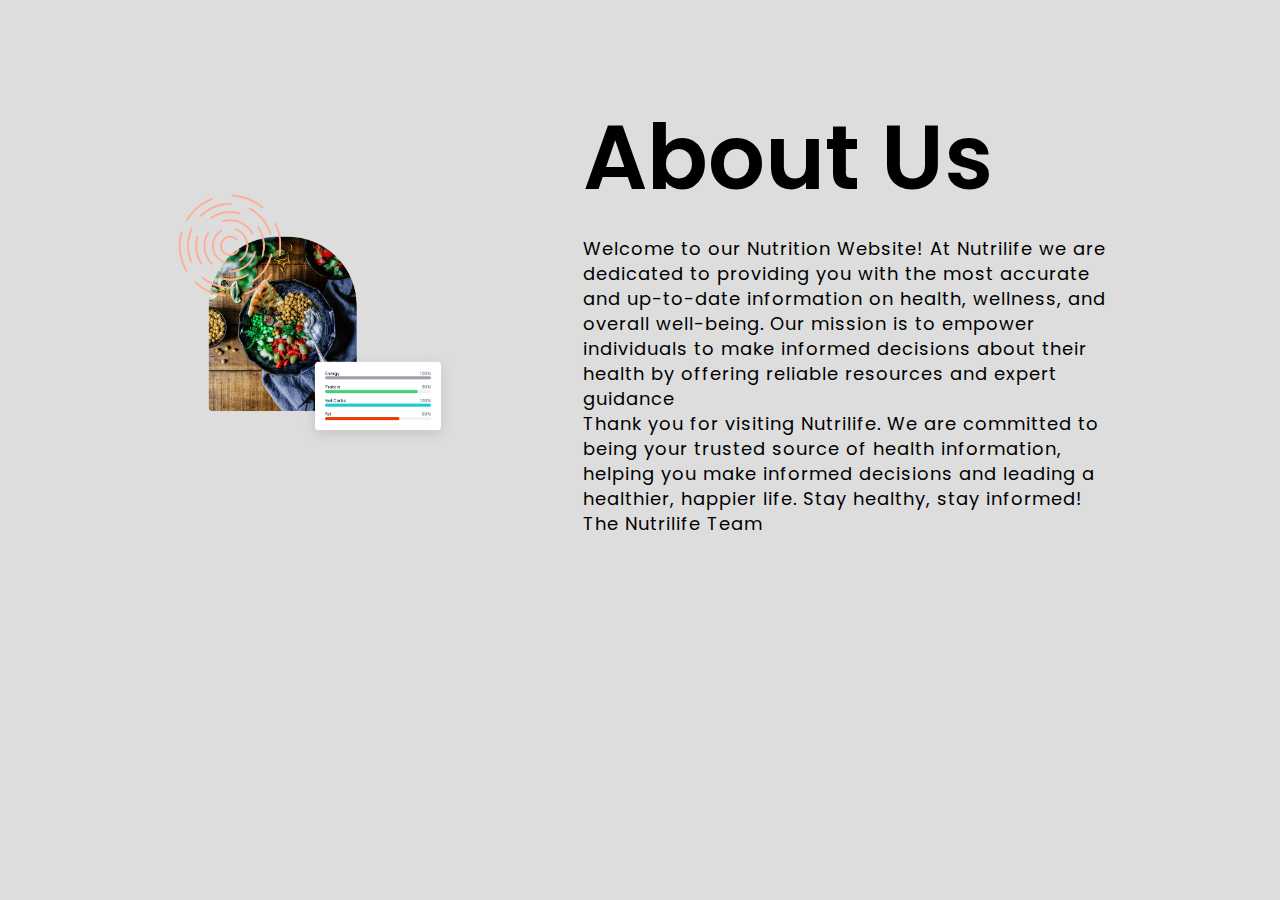
<file: aboutus.html>
<!DOCTYPE html>
<html lang="en">
<head>
    <meta charset="UTF-8">
    <meta http-equiv="X-UA-Compatible" content="IE=edge">
    <meta name="viewport" content="width=device-width, initial-scale=1.0">
    <title>Document</title>
    <link rel="stylesheet" href="aboutus.css">
</head>
<body>
    <section class="about-us">
        <div class="about">
          <img src="27v1b1bo.png" class="pic">
          <div class="text">
            <h2>About Us</h2>
            
              <p>Welcome to our Nutrition Website! At Nutrilife we are dedicated to providing you with the most accurate and up-to-date information on health, wellness, and overall well-being. Our mission is to empower individuals to make informed decisions about their health by offering reliable resources and expert guidance<br>
    Thank you for visiting Nutrilife. We are committed to being your trusted source of health information, helping you make informed decisions and leading a healthier, happier life.
    Stay healthy, stay informed!<br>
    The Nutrilife Team
            
            </div>
          </div>
        </div>
      </section>
    </body>
</body>
</html>
</file>
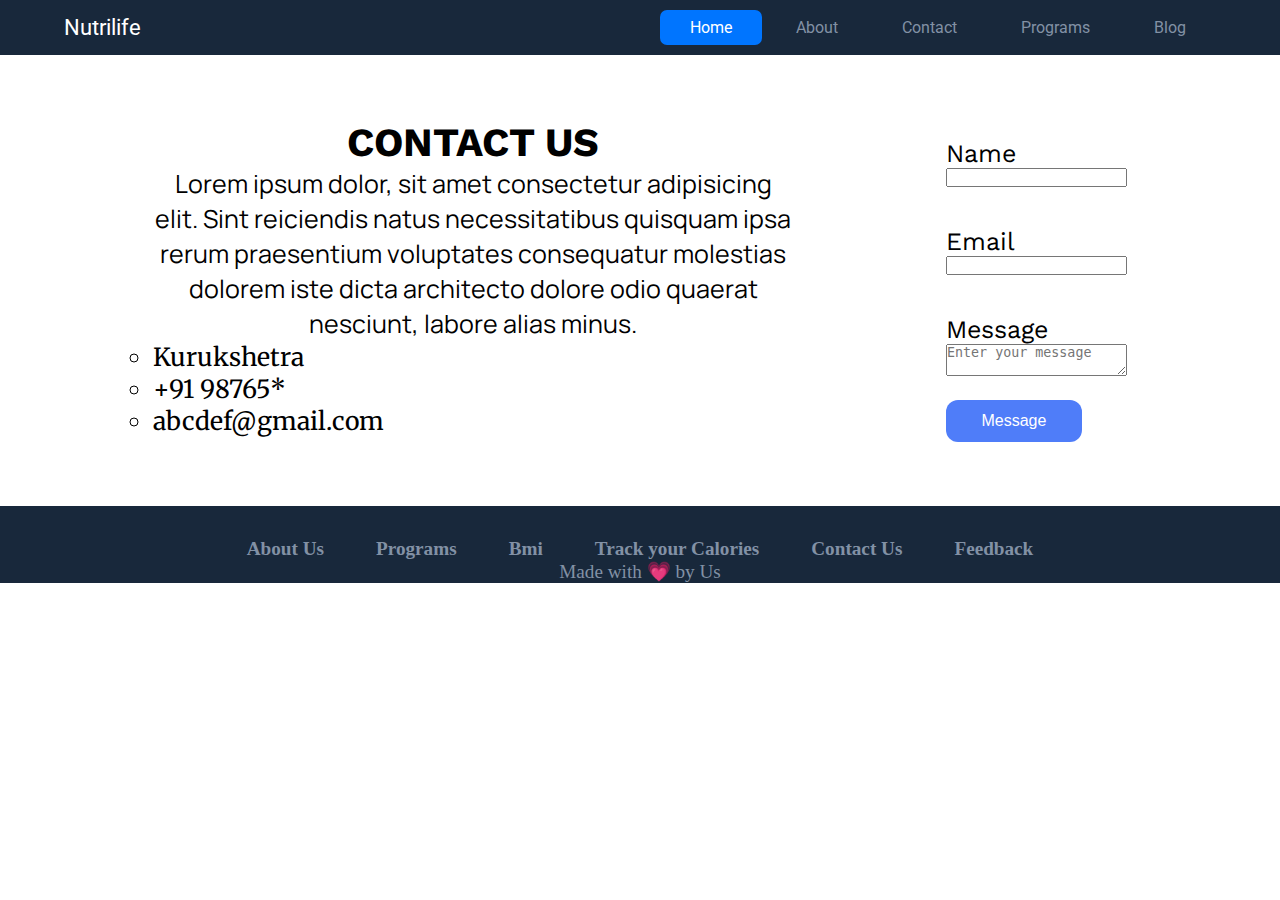
<file: contactus.html>
<!DOCTYPE html>
<html lang="en">
<head>
  <meta charset="UTF-8">
  <meta http-equiv="X-UA-Compatible" content="IE=edge">
  <meta name="viewport" content="width=device-width, initial-scale=1.0">
  <title>Document</title>
  <link rel="stylesheet" href="contactus.css">
  <link href="https://fonts.googleapis.com/css2?family=Manrope:wght@200;300;400;500;600;700&family=Nunito+Sans:wght@600;800;900&family=Roboto:wght@400;700;900&family=Work+Sans:wght@300;400;500;600;700;800&display=swap" rel="stylesheet">
  <link href="https://fonts.googleapis.com/css2?family=Merriweather&family=Sacramento&display=swap" rel="stylesheet">
</head>
<body>
  <header>
    <nav>
        <div class="logo">Nutrilife</div>
        <input type="checkbox" id="checkbox">
      <label for="checkbox" id="icon">
        <svg xmlns="http://www.w3.org/2000/svg" fill="none" viewBox="0 0 24 24" stroke-width="1.5" stroke="currentColor">
          <path stroke-linecap="round" stroke-linejoin="round" d="M3.75 6.75h16.5M3.75 12h16.5m-16.5 5.25h16.5" />
        </svg>
        
      </label>
        <ul class="nav_ul">
          <li><a href="index.html" class="active">Home</a></li>
          <li><a href="#">About</a></li>
          <li><a href="contactus.html">Contact</a></li>
          <li><a href="bmi.html">Programs</a></li>
          <li><a href="#">Blog</a></li>
          
        </ul>
      </nav>
    </header>
  <div class="main">
    <div class="text">
      <div class="heading">
        <h1>
          CONTACT US
        </h1>
      </div>
      <div class="para">
        <p>
          Lorem ipsum dolor, sit amet consectetur adipisicing elit. Sint reiciendis natus necessitatibus quisquam ipsa rerum praesentium voluptates consequatur molestias dolorem iste dicta architecto dolore odio quaerat nesciunt, labore alias minus.
        </p>
      </div>
      <div class="list">
        <ul>
          <li>Kurukshetra </li>
          <li>+91 98765*</li>
          <li>abcdef@gmail.com</li>
        </ul>
      </div>
    </div>
    <div class="form">
      <form>
        <label for="name">Name</label><br>
        <input type="text" id="name"><br>
        <label for="email">Email</label><br>
        <input type="email" id="email"><br>
        <label for="message">Message</label><br>
        <textarea id="message" placeholder="Enter your message" ></textarea>
      </form>
      <button class="btn">Message</button>
    </div>
  </div>
  <section>
    <footer>
      <div class="foot"><a href="">About Us</a>
      <a href="">Programs</a>
    <a href="">Bmi</a>
  <a href="">Track your Calories</a>
  <a href="">Contact Us</a>
  <a href="">Feedback</a>
  </div>
  <div class="love"><p style="text-align: center; font-size:larger; color: #8291A5;">Made with &#128151 by Us</p></div>
  </footer>    
  </section>
</body>

</html>
</file>
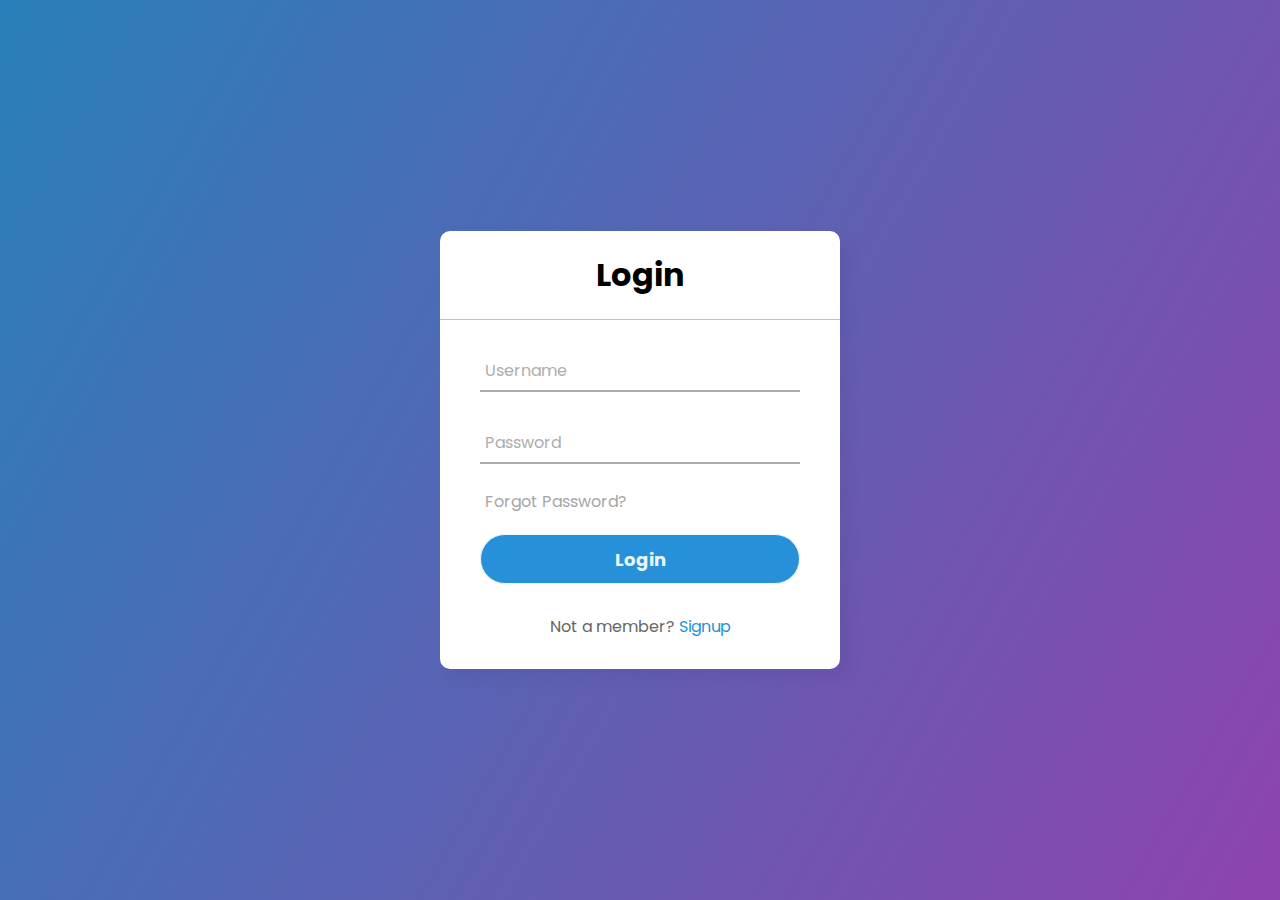
<file: login.html>
<!DOCTYPE html>

<html lang="en" dir="ltr">
  <head>
    <meta charset="utf-8">
    <title>Animated Login Form | avender sharma|</title>
    <link rel="stylesheet" href="logincss.css">
  </head>
  <body>
    <div class="center">
      <h1>Login</h1>
      <form method="post">
        <div class="txt_field">
          <input type="text" required>
          <span></span>
          <label>Username</label>
        </div>
        <div class="txt_field">
          <input type="password" required>
          <span></span>
          <label>Password</label>
        </div>
        <div class="pass">Forgot Password?</div>
        <input type="submit" value="Login">
        <div class="signup_link">
          Not a member? <a href="signup.html">Signup</a>
        </div>
      </form>
    </div>

  </body>
</html>
</file>
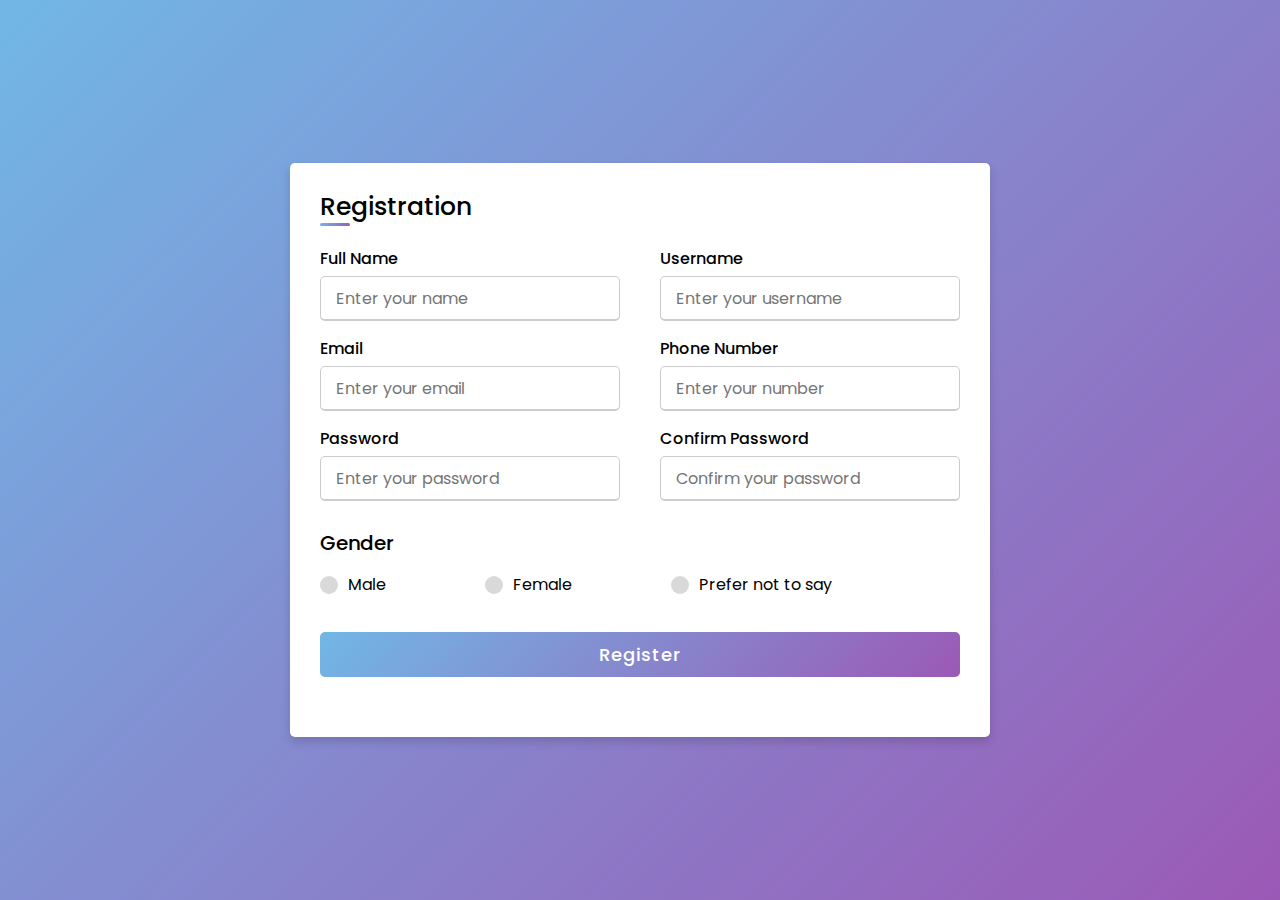
<file: signup.html>
<!DOCTYPE html>

<html lang="en" dir="ltr">
  <head>
    <meta charset="UTF-8">
    <title> Responsive Registration Form | AVENDER SHARMA </title>
    <link rel="stylesheet" href="signupstyle.css">
     <meta name="viewport" content="width=device-width, initial-scale=1.0">
   </head>
<body>
  <div class="container">
    <div class="title">Registration</div>
    <div class="content">
      <form action="#">
        <div class="user-details">
          <div class="input-box">
            <span class="details">Full Name</span>
            <input type="text" placeholder="Enter your name" required>
          </div>
          <div class="input-box">
            <span class="details">Username</span>
            <input type="text" placeholder="Enter your username" required>
          </div>
          <div class="input-box">
            <span class="details">Email</span>
            <input type="text" placeholder="Enter your email" required>
          </div>
          <div class="input-box">
            <span class="details">Phone Number</span>
            <input type="text" placeholder="Enter your number" required>
          </div>
          <div class="input-box">
            <span class="details">Password</span>
            <input type="text" placeholder="Enter your password" required>
          </div>
          <div class="input-box">
            <span class="details">Confirm Password</span>
            <input type="text" placeholder="Confirm your password" required>
          </div>
        </div>
        <div class="gender-details">
          <input type="radio" name="gender" id="dot-1">
          <input type="radio" name="gender" id="dot-2">
          <input type="radio" name="gender" id="dot-3">
          <span class="gender-title">Gender</span>
          <div class="category">
            <label for="dot-1">
            <span class="dot one"></span>
            <span class="gender">Male</span>
          </label>
          <label for="dot-2">
            <span class="dot two"></span>
            <span class="gender">Female</span>
          </label>
          <label for="dot-3">
            <span class="dot three"></span>
            <span class="gender">Prefer not to say</span>
            </label>
          </div>
        </div>
        <div class="button">
          <input type="submit" value="Register">
        </div>
      </form>
    </div>
  </div>

</body>
</html>
</file>
<file: aboutus.css>
@import url('https://fonts.googleapis.com/css2?family=Poppins:wght@200;300;400;500&display=swap');
*{
  margin: 0;
  padding: 0;
  box-sizing: border-box;
  font-family: 'Poppins', sans-serif;
}
.about-us{
  height: 100vh;
  width: 100%;
  padding: 90px 0;
  background: #ddd;
}
.pic{
  height: auto;
  width:  302px;
}
.about{
  width: 1130px;
  max-width: 85%;
  margin: 0 auto;
  display: flex;
  align-items: center;
  justify-content: space-around;
}
.text{
  width: 540px;
}
.text h2{
  font-size: 90px;
  font-weight: 600;
  margin-bottom: 10px;

}
.text h5{
  font-size: 22px;
  font-weight: 500;
  margin-bottom: 20px;
}
span{
  color: #4070f4;
}
.text p{
  font-size: 18px;
  line-height: 25px;
  letter-spacing: 1px;
}
.data{
  margin-top: 30px;
}
</file>
<file: contactus.css>
@import url('https://fonts.googleapis.com/css2?family=Manrope:wght@200;300;400;500;600;700&family=Nunito+Sans:wght@600;800;900&family=Roboto:wght@400;700;900&family=Work+Sans:wght@300;400;500;600;700;800&display=swap');

*{
  padding: 0;
  margin:0;
  box-sizing: border-box;
}
nav{
  font-family: "Roboto",sans-serif;
  display:flex;
  justify-content: space-between;
  padding: 15px 5%;
  align-items: center;
  background-color: #18283B;
}
.logo{
  color: #FFF;
  font-size:22px;
}
.nav_ul{
  list-style:none;
}
.nav_ul li{
  display:inline-block
}
.nav_ul a{
  text-decoration: none;
  color:#8291A5;
  padding: 8px 30px;
  border-radius: 7px ;
  transition:all 0.3s ease;
}
ul li a:hover,
ul li a.active{
  color:#FFF;
  background: #0075FF;
}
#icon{
  background-color:#0075FF;
  padding: 7px 7px 3px 7px;
  border-radius: 4px;
  cursor: pointer;
  transition: all .3s ease;
}
#checkbox,#icon{
  display: none;
}
#icon:hover{
  background-color: #FFF;
}
#icon svg:hover{
  background-color: #0075FF;
}
#icon svg{
  padding: 5px 7px 3px 7px;
  height: 28px;
  color:#FFF;
}
@media screen and (max-width: 761px) {
  nav{
      border: 1px solid #455468;
  }
  ul{
  position:absolute;
    width:100%;
    height: calc(100vh-71px);
    left:0;
    top:0;
    text-align:center;
    background: #18283B;
    display: none;
    margin:71px;
  }
  ul li{
      display:block;
      padding:10px 15px;
  }
  ul li a{
      display: block;
      padding: 10px 0px;
  }
  #icon{
      display:block;
  }
  #checkbox:checked~ul{
      display:block;
  }
}
.main{
  margin:5% 0;
  display: flex;
  /* text-align:center; */
  justify-content: space-evenly;
}
.main ul{
  text-align: left;
  font-family:Merriweather;
  font-size:25px;
  list-style: circle;
}
.text{
  max-width:50%;
}
h1{
  font-family: Work Sans;
  font-size:40px;
  text-align: center;
}

.main p{
  font-family: Manrope;
  font-size:25px;
  text-align: center;
}
label{
  font-size:25px;
  font-family: Work Sans;
  margin: 20px 0;
}
input{
  margin-bottom: 40px;
  width:100%;
}
textarea{
  width:100%;
}
.form{
  margin-top:20px
}
button{
  font-family:'Nunito' , sans-serif;
  color:#FFF;
  background:#4f7df9;
  font-size:16px;
  border-radius:12px;
  padding:12px 0;
  width:75%;
  margin-top:20px;
  outline:none;
  border:none;
  cursor: pointer;
}
button:hover{
  background: #0044ff;
  transition: background-color .2s ease;
}
.btn{
  text-align: center;
}

section{
  background-color: #18283B;
  padding-top: 2.5%;
  bottom: 0;
  width:100%;
  position:relative;
}
.foot{
  text-align: center;
  bottom:0;
  width: 100%;
}
.foot a{
  color:#8291A5;
  text-decoration: none;
  font-weight: 700;
  font-size: larger;
  margin:1.5rem;
}
.foot a:hover{
  color: #0075FF;
  
}
</file>
<file: logincss.css>
@import url('https://fonts.googleapis.com/css2?family=Noto+Sans:wght@700&family=Poppins:wght@400;500;600&display=swap');
*{
  margin: 0;
  padding: 0;
  box-sizing: border-box;
  font-family: "Poppins", sans-serif;
}
body{
  margin: 0;
  padding: 0;
  background: linear-gradient(120deg,#2980b9, #8e44ad);
  height: 100vh;
  overflow: hidden;
}
.center{
  position: absolute;
  top: 50%;
  left: 50%;
  transform: translate(-50%, -50%);
  width: 400px;
  background: white;
  border-radius: 10px;
  box-shadow: 10px 10px 15px rgba(0,0,0,0.05);
}
.center h1{
  text-align: center;
  padding: 20px 0;
  border-bottom: 1px solid silver;
}
.center form{
  padding: 0 40px;
  box-sizing: border-box;
}
form .txt_field{
  position: relative;
  border-bottom: 2px solid #adadad;
  margin: 30px 0;
}
.txt_field input{
  width: 100%;
  padding: 0 5px;
  height: 40px;
  font-size: 16px;
  border: none;
  background: none;
  outline: none;
}
.txt_field label{
  position: absolute;
  top: 50%;
  left: 5px;
  color: #adadad;
  transform: translateY(-50%);
  font-size: 16px;
  pointer-events: none;
  transition: .5s;
}
.txt_field span::before{
  content: '';
  position: absolute;
  top: 40px;
  left: 0;
  width: 0%;
  height: 2px;
  background: #2691d9;
  transition: .5s;
}
.txt_field input:focus ~ label,
.txt_field input:valid ~ label{
  top: -5px;
  color: #2691d9;
}
.txt_field input:focus ~ span::before,
.txt_field input:valid ~ span::before{
  width: 100%;
}
.pass{
  margin: -5px 0 20px 5px;
  color: #a6a6a6;
  cursor: pointer;
}
.pass:hover{
  text-decoration: underline;
}
input[type="submit"]{
  width: 100%;
  height: 50px;
  border: 1px solid;
  background: #2691d9;
  border-radius: 25px;
  font-size: 18px;
  color: #e9f4fb;
  font-weight: 700;
  cursor: pointer;
  outline: none;
}
input[type="submit"]:hover{
  border-color: #2691d9;
  transition: .5s;
}
.signup_link{
  margin: 30px 0;
  text-align: center;
  font-size: 16px;
  color: #666666;
}
.signup_link a{
  color: #2691d9;
  text-decoration: none;
}
.signup_link a:hover{
  text-decoration: underline;
}
</file>
<file: signupstyle.css>
@import url('https://fonts.googleapis.com/css2?family=Poppins:wght@200;300;400;500;600;700&display=swap');
*{
  margin: 0;
  padding: 0;
  box-sizing: border-box;
  font-family: 'Poppins',sans-serif;
}
body{
  height: 100vh;
  display: flex;
  justify-content: center;
  align-items: center;
  padding: 10px;
  background: linear-gradient(135deg, #71b7e6, #9b59b6);
}
.container{
  max-width: 700px;
  width: 100%;
  background-color: #fff;
  padding: 25px 30px;
  border-radius: 5px;
  box-shadow: 0 5px 10px rgba(0,0,0,0.15);
}
.container .title{
  font-size: 25px;
  font-weight: 500;
  position: relative;
}
.container .title::before{
  content: "";
  position: absolute;
  left: 0;
  bottom: 0;
  height: 3px;
  width: 30px;
  border-radius: 5px;
  background: linear-gradient(135deg, #71b7e6, #9b59b6);
}
.content form .user-details{
  display: flex;
  flex-wrap: wrap;
  justify-content: space-between;
  margin: 20px 0 12px 0;
}
form .user-details .input-box{
  margin-bottom: 15px;
  width: calc(100% / 2 - 20px);
}
form .input-box span.details{
  display: block;
  font-weight: 500;
  margin-bottom: 5px;
}
.user-details .input-box input{
  height: 45px;
  width: 100%;
  outline: none;
  font-size: 16px;
  border-radius: 5px;
  padding-left: 15px;
  border: 1px solid #ccc;
  border-bottom-width: 2px;
  transition: all 0.3s ease;
}
.user-details .input-box input:focus,
.user-details .input-box input:valid{
  border-color: #9b59b6;
}
 form .gender-details .gender-title{
  font-size: 20px;
  font-weight: 500;
 }
 form .category{
   display: flex;
   width: 80%;
   margin: 14px 0 ;
   justify-content: space-between;
 }
 form .category label{
   display: flex;
   align-items: center;
   cursor: pointer;
 }
 form .category label .dot{
  height: 18px;
  width: 18px;
  border-radius: 50%;
  margin-right: 10px;
  background: #d9d9d9;
  border: 5px solid transparent;
  transition: all 0.3s ease;
}
 #dot-1:checked ~ .category label .one,
 #dot-2:checked ~ .category label .two,
 #dot-3:checked ~ .category label .three{
   background: #9b59b6;
   border-color: #d9d9d9;
 }
 form input[type="radio"]{
   display: none;
 }
 form .button{
   height: 45px;
   margin: 35px 0
 }
 form .button input{
   height: 100%;
   width: 100%;
   border-radius: 5px;
   border: none;
   color: #fff;
   font-size: 18px;
   font-weight: 500;
   letter-spacing: 1px;
   cursor: pointer;
   transition: all 0.3s ease;
   background: linear-gradient(135deg, #71b7e6, #9b59b6);
 }
 form .button input:hover{
  /* transform: scale(0.99); */
  background: linear-gradient(-135deg, #71b7e6, #9b59b6);
  }
 @media(max-width: 584px){
 .container{
  max-width: 100%;
}
form .user-details .input-box{
    margin-bottom: 15px;
    width: 100%;
  }
  form .category{
    width: 100%;
  }
  .content form .user-details{
    max-height: 300px;
    overflow-y: scroll;
  }
  .user-details::-webkit-scrollbar{
    width: 5px;
  }
  }
  @media(max-width: 459px){
  .container .content .category{
    flex-direction: column;
  }
}
</file>
